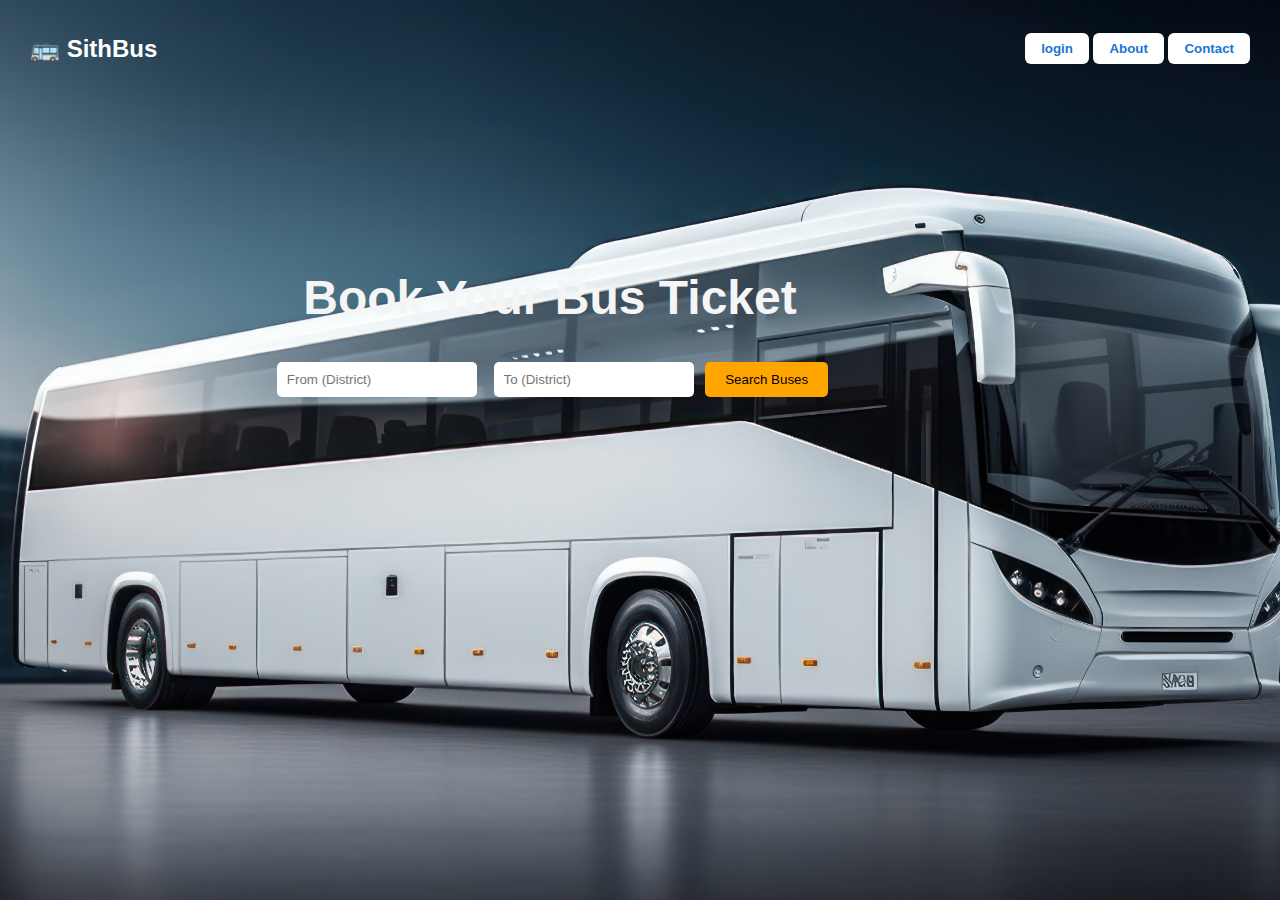
<file: index.html>
<!DOCTYPE html>
<html lang="en">
<head>
  <meta charset="UTF-8">
  <title>Bus Booking</title>
  <link rel="stylesheet" href="style.css">
</head>
<body>

<nav>
  <div>
    <h2 class="logo">🚌 SithBus</h2>
</div>
<div>
  <button class="login-btn" onclick="location.href='login.html'">login</button>
  <button  class="login-btn" onclick="location.href='About.html'">About</button>
  <button class="login-btn" onclick="location.href='contact.html'">Contact</button>
</div>
</nav>

<section class="search-box">
  <h1>Book Your Bus Ticket</h1>

  <input type="text" id="from" list="fromPlaces" placeholder="From (District)">

<datalist id="fromPlaces">
  <option value="Chennai">
  <option value="Tirunelveli">
</datalist>

<input type="text" id="to" list="toPlaces" placeholder="To (District)">

<datalist id="toPlaces">
  <option value="Madurai">
  <option value="Coimbatore">
  <option value="Trichy">
</datalist>
  <button type="button" onclick="searchBus()">Search Buses</button>
</section>


<script src="script.js"></script>
</body>
</html>
</file>
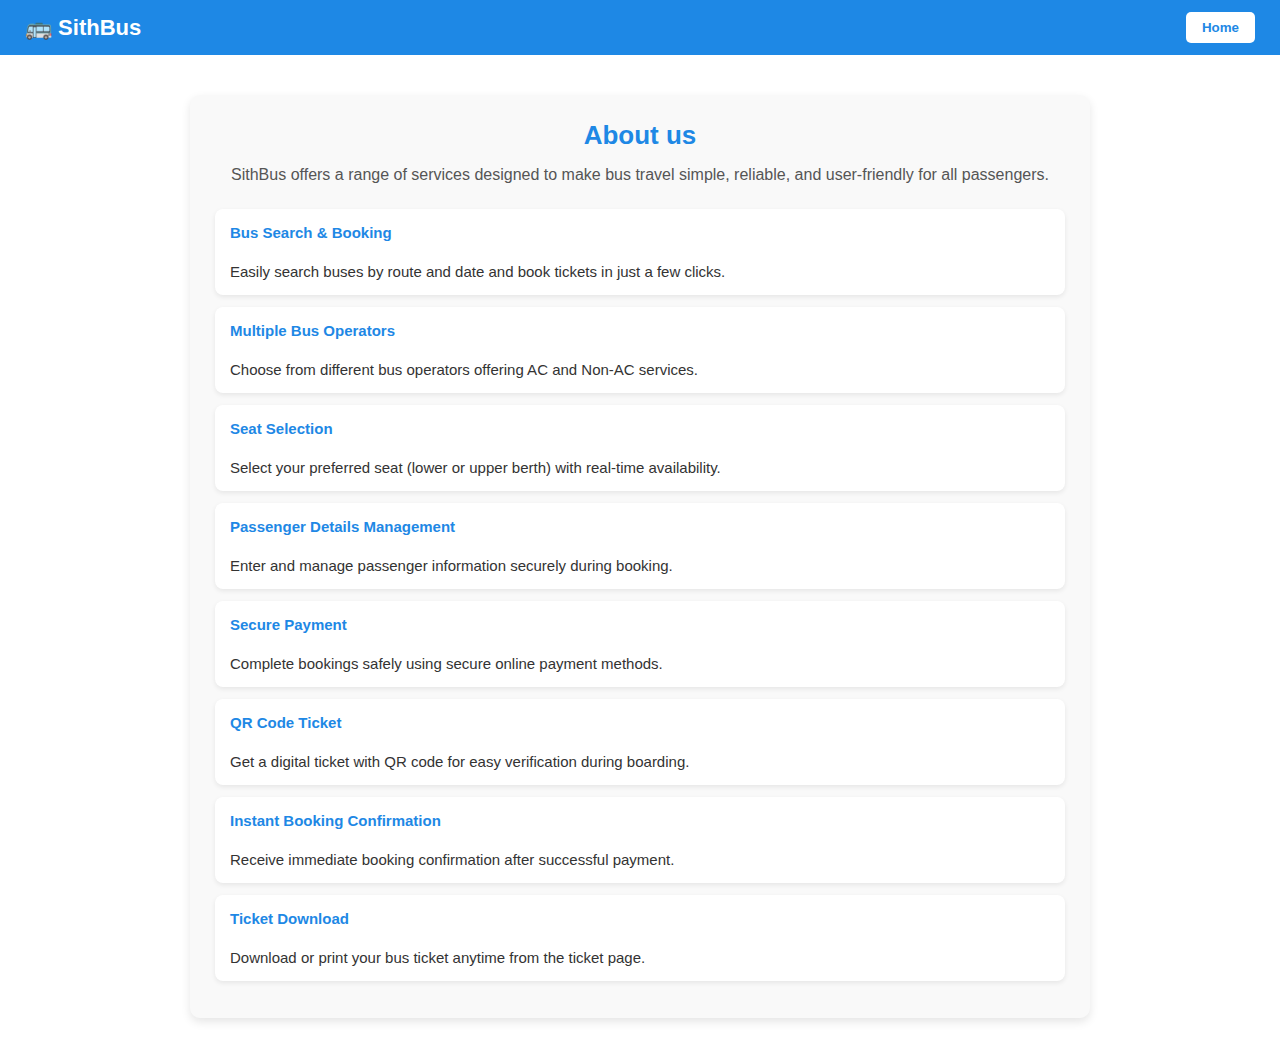
<file: About.html>
<!DOCTYPE html>
<html lang="en">
<head>
    <meta charset="UTF-8">
    <meta name="viewport" content="width=device-width, initial-scale=1.0">
    <title>About</title>
    <link rel="stylesheet" href="about.css">
</head>
<body>

    <nav class="navbar">
        <div>
    <h2 class="logo">🚌 SithBus</h2>
</div>
<div>
  <button  class="login-btn" onclick="location.href='index.html'">Home</button>
  
</div>
    </nav>

    <div class="about-container">
       
        <h3> About us</h3>

<p>
  SithBus offers a range of services designed to make bus travel
  simple, reliable, and user-friendly for all passengers.
</p>

<ul>
  <li>
    <b>Bus Search & Booking</b><br>
    Easily search buses by route and date and book tickets in just a few clicks.
  </li>

  <li>
    <b>Multiple Bus Operators</b><br>
    Choose from different bus operators offering AC and Non-AC services.
  </li>

  <li>
    <b>Seat Selection</b><br>
    Select your preferred seat (lower or upper berth) with real-time availability.
  </li>

  <li>
    <b>Passenger Details Management</b><br>
    Enter and manage passenger information securely during booking.
  </li>

  <li>
    <b>Secure Payment</b><br>
    Complete bookings safely using secure online payment methods.
  </li>

  <li>
    <b>QR Code Ticket</b><br>
    Get a digital ticket with QR code for easy verification during boarding.
  </li>

  <li>
    <b>Instant Booking Confirmation</b><br>
    Receive immediate booking confirmation after successful payment.
  </li>

  <li>
    <b>Ticket Download</b><br>
    Download or print your bus ticket anytime from the ticket page.
</li>
</ul>
</div>
</body>
</html>
</file>
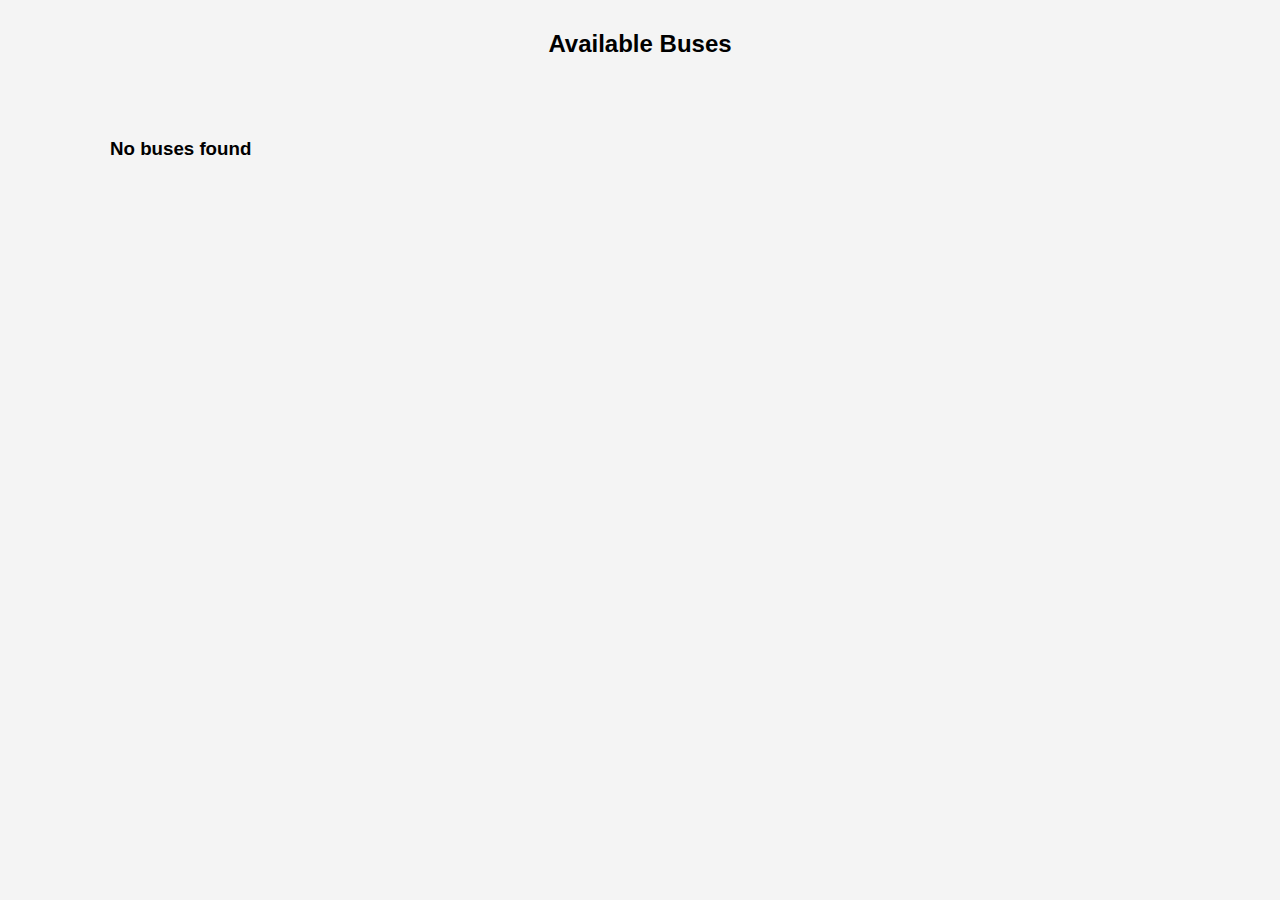
<file: buslist.html>
<!DOCTYPE html>
<html lang="en">
<head>
  <meta charset="UTF-8">
  <title>Available Buses</title>
  <link rel="stylesheet" href="buslist.css">
</head>
<body>

<center><h2>Available Buses</h2></center>

<div id="busList">
  
</div>

<script src="script.js"></script>
</body>
</html>
</file>
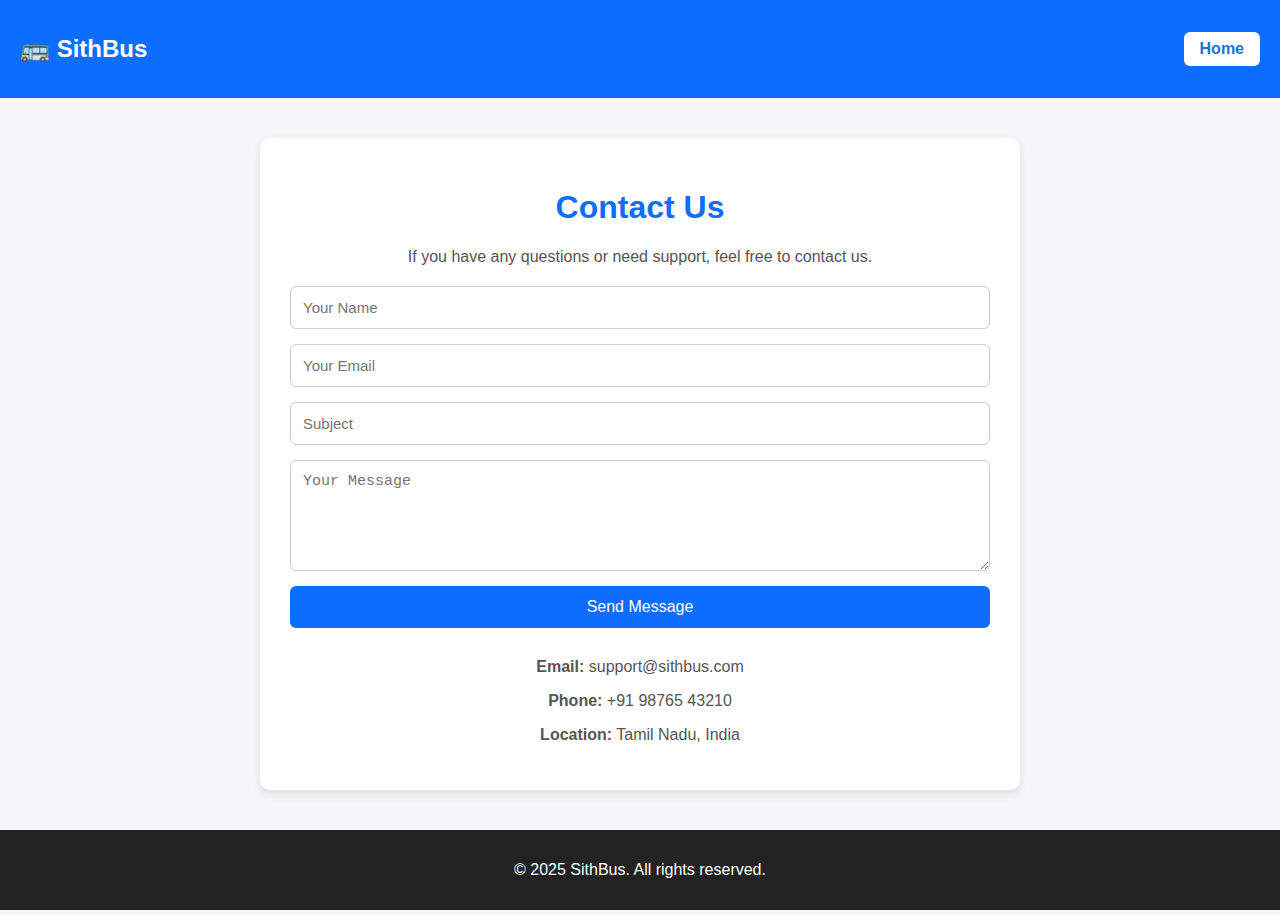
<file: contact.html>
<!DOCTYPE html>
<html lang="en">
<head>
  <meta charset="UTF-8">
  <title>Contact Us | SithBus</title>
  <link rel="stylesheet" href="contact.css">
</head>
<body>

<nav class="navbar">
  <div><h2>🚌 SithBus</h2></div>
  <div>
     <button class="login-btn" onclick="location.href='index.html'">Home</button>
  </div>
</nav>

<div class="contact-container">
  <h1>Contact Us</h1>
  <p>If you have any questions or need support, feel free to contact us.</p>

  <form onsubmit="submitForm(event)">
    <input type="text" id="name" placeholder="Your Name" required>
    <input type="email" id="email" placeholder="Your Email" required>
    <input type="text" id="subject" placeholder="Subject" required>
    <textarea id="message" placeholder="Your Message" rows="5" required></textarea>

    <button type="submit">Send Message</button>
  </form>

  <div class="contact-info">
    <p><b>Email:</b> support@sithbus.com</p>
    <p><b>Phone:</b> +91 98765 43210</p>
    <p><b>Location:</b> Tamil Nadu, India</p>
  </div>
</div>

<footer>
  <p>© 2025 SithBus. All rights reserved.</p>
</footer>

<script>
  function submitForm(e) {
    e.preventDefault();
    alert(" Message sent successfully!");
    e.target.reset();
  }
</script>

</body>
</html>
</file>
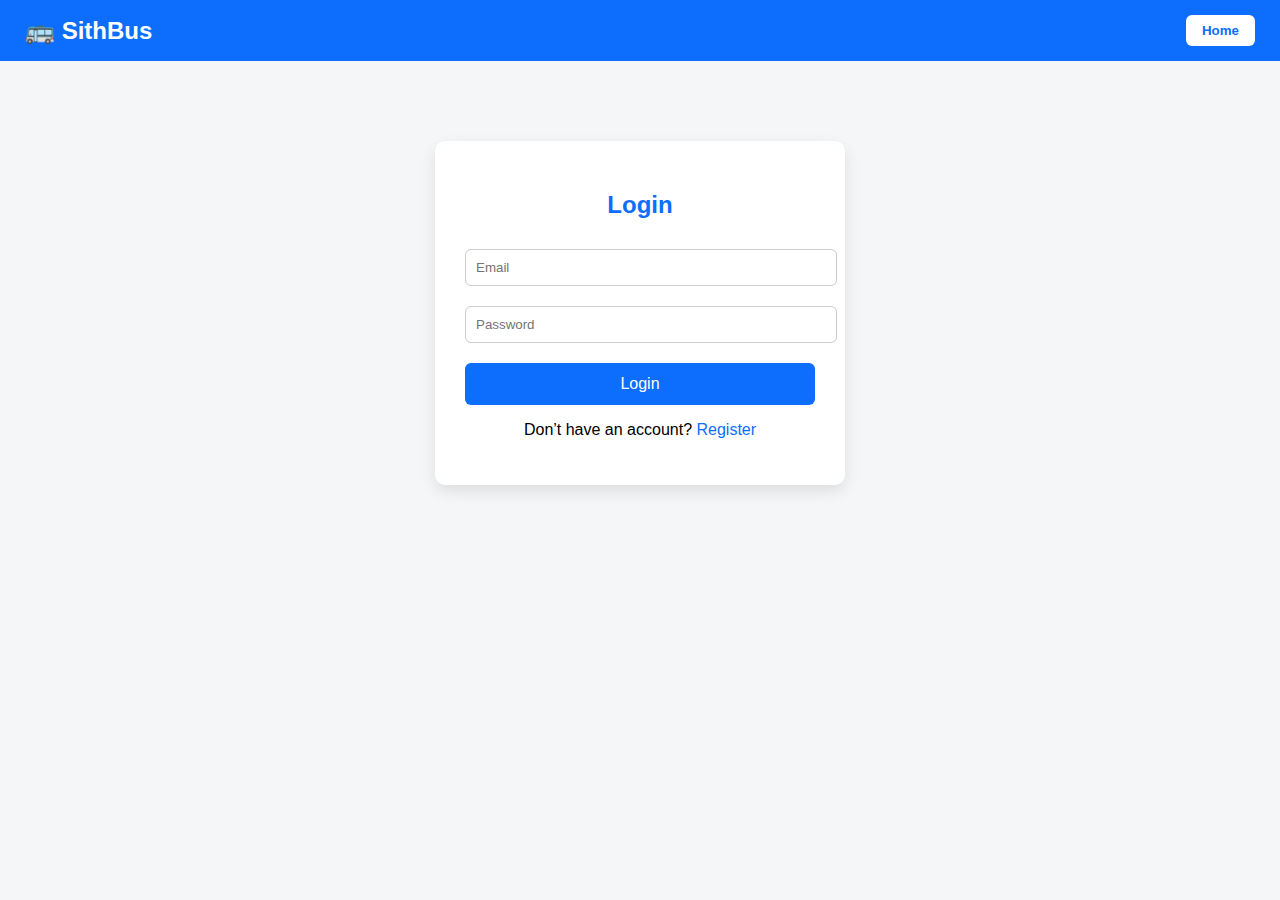
<file: login.html>
<!DOCTYPE html>
<html lang="en">
<head>
  <meta charset="UTF-8">
  <title>Login | SithBus</title>
  <link rel="stylesheet" href="login.css">
</head>
<body>


<nav class="navbar">
  <h2 class="logo">🚌 SithBus</h2>
  <button class="home-btn" onclick="location.href='index.html'">Home</button>
</nav>

<div class="login-container">
  <h2>Login</h2>

  <input type="email" id="loginEmail" placeholder="Email">
  <input type="password" id="loginPassword" placeholder="Password">

  <button onclick="login()">Login</button>

  <p>
    Don’t have an account?
    <a href="register.html">Register</a>
  </p>
</div>

<script >
    function login() {
  const email = document.getElementById("loginEmail").value.trim();
  const password = document.getElementById("loginPassword").value;

  const user = JSON.parse(localStorage.getItem("user"));

  if (!user || user.email !== email || user.password !== password) {
    alert("Invalid email or password");
    return;
  }

  alert(" Login successful!");
  window.location.href ="index.html";
}
</script>
</body>
</html>
</file>
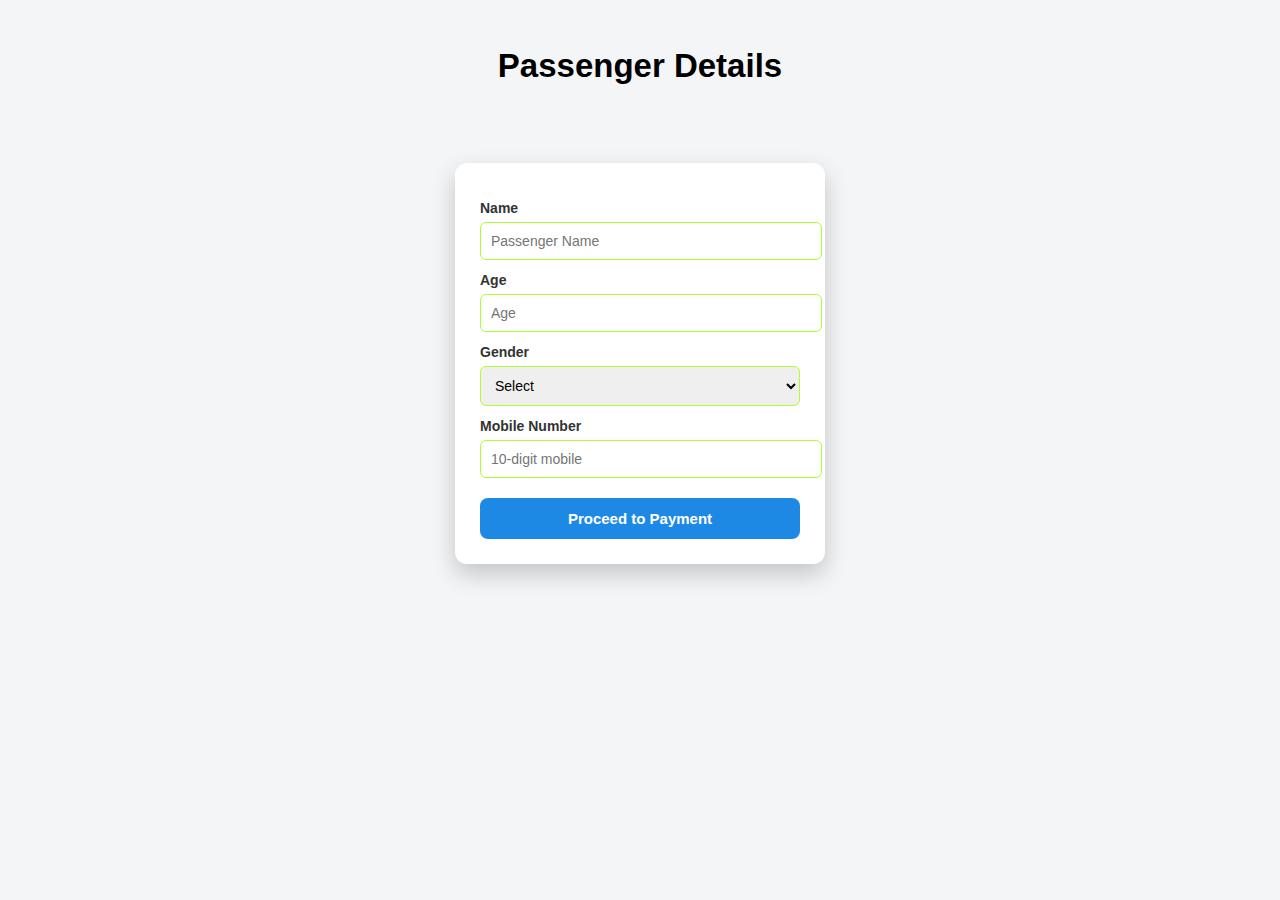
<file: passenger.html>
<!DOCTYPE html>
<html>
<head>
<meta name="viewport" content="width=device-width, initial-scale=1.0">
<title>Passenger Details</title>
<link rel="stylesheet" href="passenger.css">
</head>
<body>

<header class="header">
  <h2>Passenger Details</h2>
</header>

<div class="card">
  <label>Name</label>
  <input id="pname" placeholder="Passenger Name">

  <label>Age</label>
  <input id="page" type="number" placeholder="Age">

  <label>Gender</label>
  <select id="pgender">
    <option value="">Select</option>
    <option>Male</option>
    <option>Female</option>
  </select>

  <label>Mobile Number</label>
  <input id="pmobile" type="tel" placeholder="10-digit mobile">

  <button onclick="savePassenger()">Proceed to Payment</button>
</div>

<script src="script.js"></script>
</body>
</html>
</file>
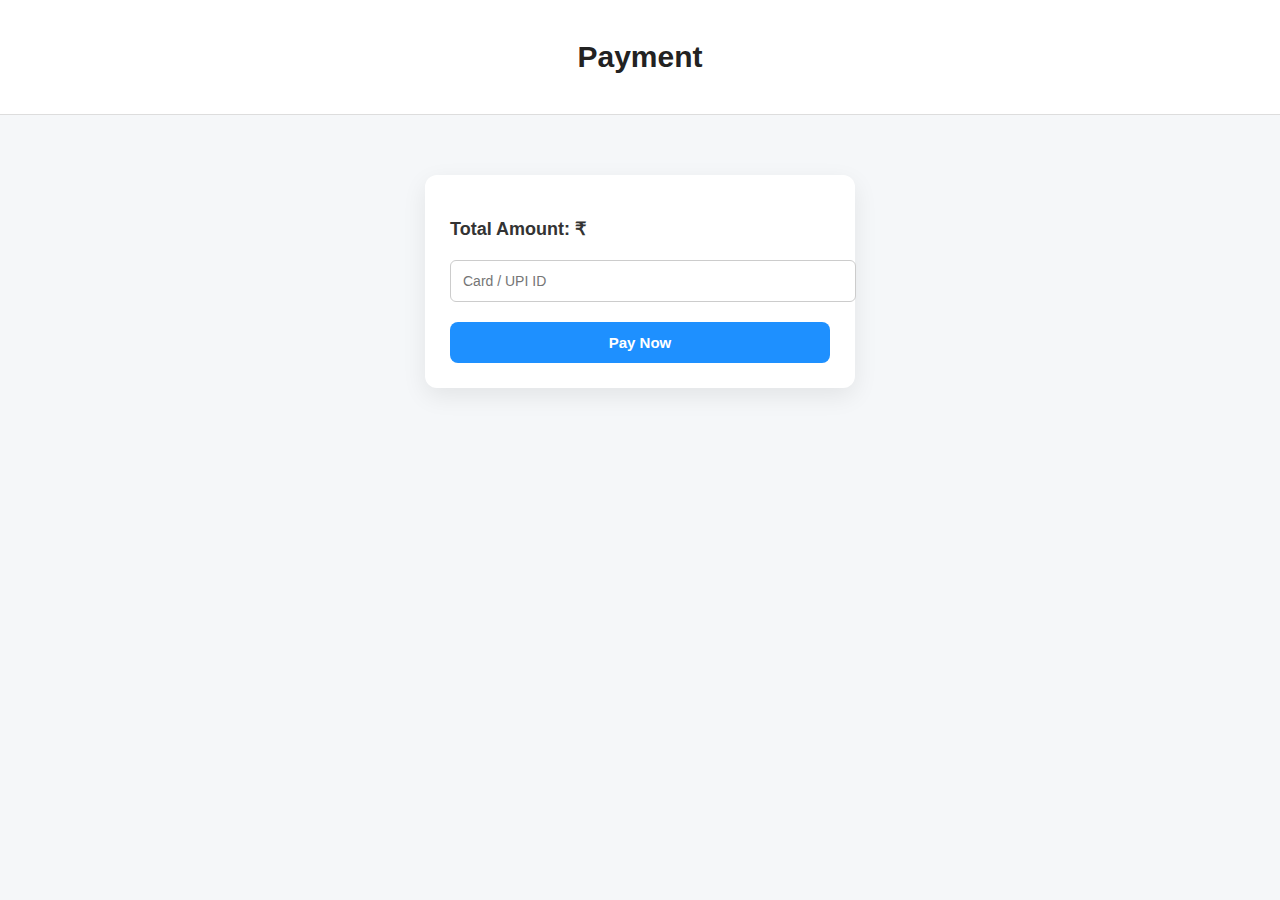
<file: payment.html>
<!DOCTYPE html>
<html>
<head>
<meta name="viewport" content="width=device-width, initial-scale=1.0">
<title>Payment</title>
<link rel="stylesheet" href="payment.css">
</head>
<body>

<header class="header">
  <h2>Payment</h2>
</header>

<div class="card">
  <p>Total Amount: ₹<span id="amount"></span></p>

  
  <input id="upi" placeholder="Card / UPI ID">

  
  <button type="button" onclick="payNow()">Pay Now</button>
</div>

<script src="script.js"></script>
</body>
</html>
</file>
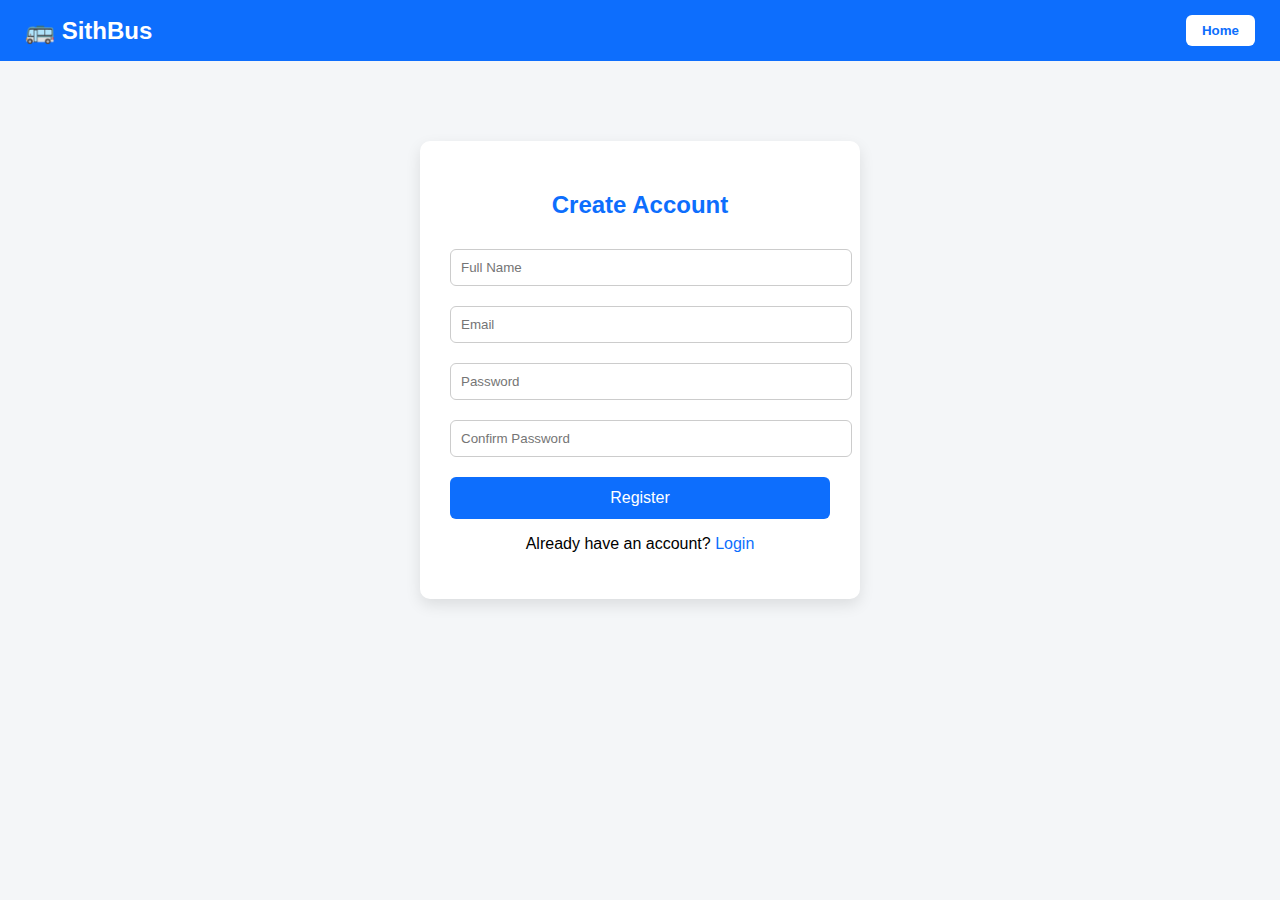
<file: register.html>
<!DOCTYPE html>
<html lang="en">
<head>
  <meta charset="UTF-8">
  <title>Register | SithBus</title>
  <link rel="stylesheet" href="register.css">
</head>
<body>


<nav class="navbar">
  <h2 class="logo">🚌 SithBus</h2>
  <button class="home-btn" onclick="location.href='index.html'">Home</button>
</nav>


<div class="register-container">
  <h2>Create Account</h2>

  <input type="text" id="regName" placeholder="Full Name">
  <input type="email" id="regEmail" placeholder="Email">
  <input type="password" id="regPassword" placeholder="Password">
  <input type="password" id="regConfirm" placeholder="Confirm Password">

  <button onclick="register()">Register</button>

  <p>
    Already have an account?
    <a href="login.html">Login</a>
  </p>
</div>

<script >

function register() {
  const name = document.getElementById("regName").value.trim();
  const email = document.getElementById("regEmail").value.trim();
  const password = document.getElementById("regPassword").value;
  const confirm = document.getElementById("regConfirm").value;

  if (!name || !email || !password || !confirm) {
    alert("Please fill all fields");
    return;
  }

  if (password !== confirm) {
    alert("Passwords do not match");
    return;
  }

  const user = { name, email, password };
  localStorage.setItem("user", JSON.stringify(user));

  alert(" Registration successful!");
  window.location.href ="login.html";
}
</script>
</body>
</html>
</file>
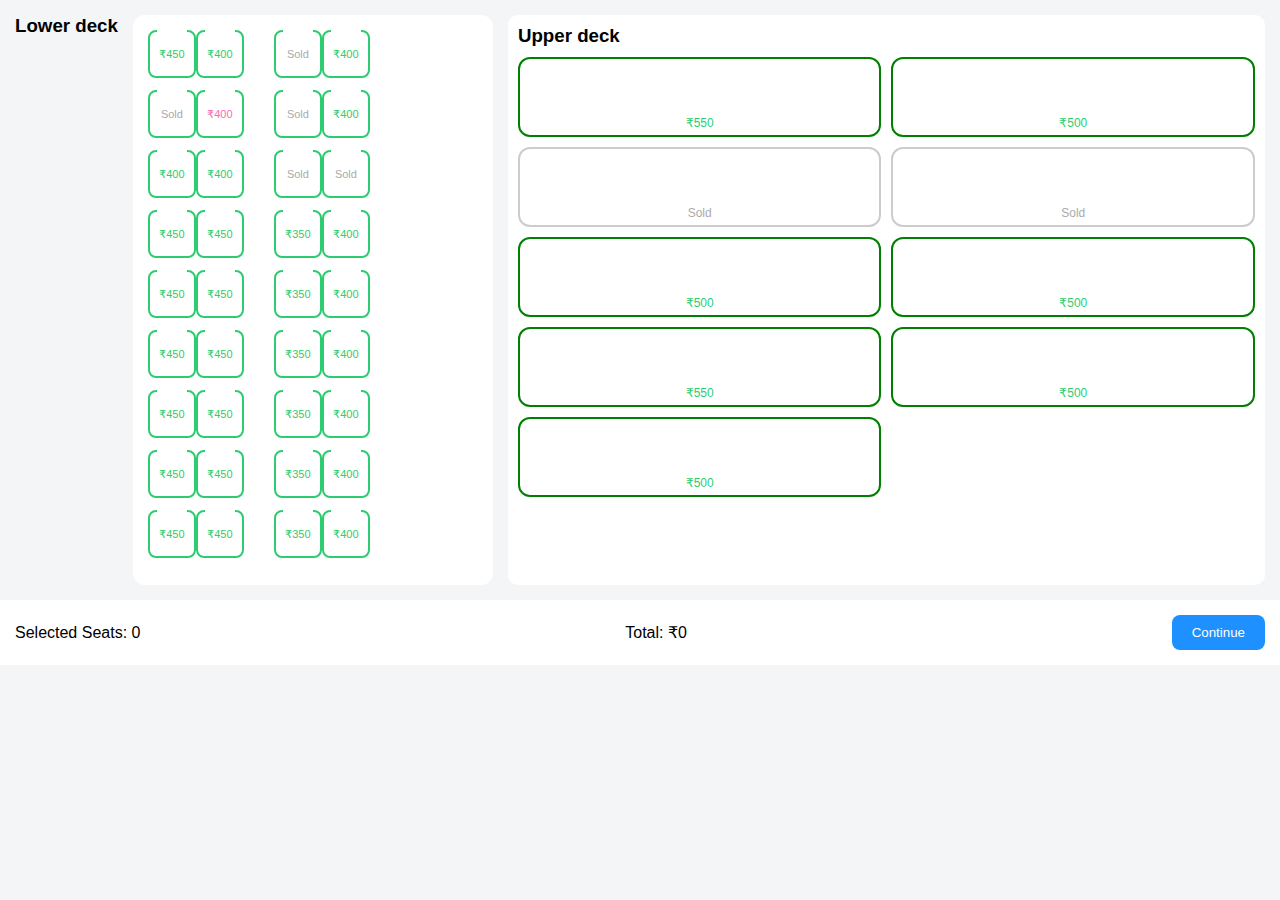
<file: seat.html>
<!DOCTYPE html>
<html lang="en">
<head>
  <meta charset="UTF-8">
  <title>Select Seats</title>
  <link rel="stylesheet" href="seat.css">
</head>
<body>


<div class="container">
  
<h3>Lower deck</h3>

<div class="lower-deck">
  <!-- Row 1 -->
  <div class="seat-row">
    <div class="seat seater available">₹450</div>
    <div class="seat seater available">₹400</div>
    <div class="aisle"></div>
    <div class="seat seater booked">Sold</div>
    <div class="seat seater available">₹400</div>
  </div>

  <!-- Row 2 -->
  <div class="seat-row">
    <div class="seat seater booked">Sold</div>
    <div class="seat seater ladies">₹400</div>
    <div class="aisle"></div>
    <div class="seat seater booked">Sold</div>
    <div class="seat seater available">₹400</div>
  </div>

  <!-- Row 3 -->
  <div class="seat-row">
    <div class="seat seater available">₹400</div>
    <div class="seat seater available">₹400</div>
    <div class="aisle"></div>
    <div class="seat seater booked">Sold</div>
    <div class="seat seater booked">Sold</div>
  </div>

  <!-- Row 4 -->
  <div class="seat-row">
    <div class="seat seater available">₹450</div>
    <div class="seat seater available">₹450</div>
    <div class="aisle"></div>
    <div class="seat seater available">₹350</div>
    <div class="seat seater available">₹400</div>
</div>

<!-- Row 5 -->

<div class="seat-row">
    <div class="seat seater available">₹450</div>
    <div class="seat seater available">₹450</div>
    <div class="aisle"></div>
    <div class="seat seater available">₹350</div>
    <div class="seat seater available">₹400</div>
</div>
<!-- Row 6 -->
<div class="seat-row">
    <div class="seat seater available">₹450</div>
    <div class="seat seater available">₹450</div>
    <div class="aisle"></div>
    <div class="seat seater available">₹350</div>
    <div class="seat seater available">₹400</div>
</div>
<!-- Row 7 -->
<div class="seat-row">
    <div class="seat seater available">₹450</div>
    <div class="seat seater available">₹450</div>
    <div class="aisle"></div>
    <div class="seat seater available">₹350</div>
    <div class="seat seater available">₹400</div>
</div>
<!-- Row 8 -->
<div class="seat-row">
    <div class="seat seater available">₹450</div>
    <div class="seat seater available">₹450</div>
    <div class="aisle"></div>
    <div class="seat seater available">₹350</div>
    <div class="seat seater available">₹400</div>
</div>
<!-- Row 9 -->
<div class="seat-row">
    <div class="seat seater available">₹450</div>
    <div class="seat seater available">₹450</div>
    <div class="aisle"></div>
    <div class="seat seater available">₹350</div>
    <div class="seat seater available">₹400</div>
</div>

</div>
  <!-- UPPER DECK -->
  <div class="deck">
    <h3>Upper deck</h3>
    <div class="seat-grid sleeper">
      <div class="sleeper-seat available" data-price="550">₹550</div>
      <div class="sleeper-seat available" data-price="500">₹500</div>
      <div class="sleeper-seat booked">Sold</div>

      <div class="sleeper-seat booked">Sold</div>
      <div class="sleeper-seat available" data-price="500">₹500</div>
      <div class="sleeper-seat available" data-price="500">₹500</div>

      <div class="sleeper-seat available" data-price="550">₹550</div>
      <div class="sleeper-seat available" data-price="500">₹500</div>
      <div class="sleeper-seat available" data-price="500">₹500</div>
    </div>
  </div>

</div>

<div class="footer">
  <p>Selected Seats: <span id="count">0</span></p>
  <p>Total: ₹<span id="total">0</span></p>
  <button onclick="goPassenger()">Continue</button>
</div>

<script src="script.js"></script>
</body>
</html>
</file>
<file: style.css>
body {
    margin: 0;
    font-family: Arial, sans-serif;
    background-image:url("vecteezy_bus-in-the-street_27298467.jpg");
    background-size: cover;        
    background-position: center;
    background-repeat: no-repeat;
    height: 100vh;
    
}

nav {
    
    color: white;
    padding: 15px 30px;
    display: flex;
    justify-content: space-between;
    align-items: center;
}


.login-btn {
    background: white;
    color: #1976d2;
    border: none;
    padding: 8px 16px;
    border-radius: 6px;
    font-weight: 600;
    cursor: pointer;
    gap: 60px;
}

.search-box {
    padding: 40px;
    text-align: center;
    color:whitesmoke;
    margin-top: 100px;
    margin-right: 180px;
    font-size: x-large;
  
}

.search-box input {
    padding: 10px;
    width: 180px;
    margin: 5px;
    border-radius: 5px;
    border: none;
}

.search-box button {
    padding: 10px 20px;
    background: orange;
    border: none;
    border-radius: 5px;
    cursor: pointer;
}

button:hover {
  background:red;
}



@media (max-width: 768px) {

  body {
    height: auto;
    background-position: center;
  }

  nav {
    flex-direction: column;
    gap: 15px;
    text-align: center;
  }

  .login-btn {
    width: 100%;
    max-width: 200px;
  }

  .search-box {
    margin: 40px 10px;
    padding: 20px;
    font-size: medium;
  }

  .search-box input {
    width: 100%;
    max-width: 280px;
    display: block;
    margin: 10px auto;
  }

  .search-box button {
    width: 100%;
    max-width: 280px;
    margin-top: 15px;
  }
}

@media (max-width: 480px) {

  .search-box {
    margin-top: 20px;
    font-size: small;
  }

  nav h2 {
    font-size: 18px;
  }

  .login-btn {
    padding: 10px;
    font-size: 14px;
  }
}
</file>
<file: about.css>
* {
    margin: 0;
    padding: 0;
    box-sizing: border-box;
    font-family: Arial, sans-serif;
}

.navbar {
    display: flex;
    justify-content: space-between;
    align-items: center;
    background-color: #1e88e5;
    padding: 12px 25px;
}

.logo {
    color: #fff;
    font-size: 22px;
}

.login-btn {
    padding: 8px 16px;
    border: none;
    background-color: #fff;
    color: #1e88e5;
    font-weight: bold;
    border-radius: 5px;
    cursor: pointer;
}

.login-btn:hover {
    background-color: #e3f2fd;
}

.about-container {
    max-width: 900px;
    margin: 40px auto;
    padding: 25px;
    background: #f9f9f9;
    border-radius: 10px;
    box-shadow: 0 4px 10px rgba(0, 0, 0, 0.1);
}

.about-container h3 {
    text-align: center;
    font-size: 26px;
    margin-bottom: 15px;
    color: #1e88e5;
}

.about-container p {
    text-align: center;
    font-size: 16px;
    color: #555;
    margin-bottom: 25px;
}


.about-container ul {
    list-style: none;
}

.about-container li {
    background: #ffffff;
    margin-bottom: 12px;
    padding: 15px;
    border-radius: 8px;
    box-shadow: 0 2px 5px rgba(0, 0, 0, 0.08);
    font-size: 15px;
    color: #333;
}

.about-container li b {
    color: #1e88e5;
    display: block;
    margin-bottom: 5px;
}

button:hover {
  background:red;
}

/*  TABLET VIEW */
@media (max-width: 768px) {

  .navbar {
    flex-direction: column;
    gap: 12px;
    text-align: center;
  }

  .logo {
    font-size: 20px;
  }

  .login-btn {
    width: 100%;
    max-width: 220px;
  }

  .about-container {
    margin: 20px 15px;
    padding: 20px;
  }

  .about-container h3 {
    font-size: 22px;
  }

  .about-container p {
    font-size: 15px;
  }

  .about-container li {
    font-size: 14px;
    padding: 12px;
  }
}

/*  SMALL MOBILE VIEW */
@media (max-width: 480px) {

  .logo {
    font-size: 18px;
  }

  .login-btn {
    padding: 10px;
    font-size: 14px;
  }

  .about-container h3 {
    font-size: 20px;
  }

  .about-container p {
    font-size: 14px;
  }

  .about-container li {
    font-size: 13px;
  }
}
</file>
<file: buslist.css>
* {
  margin: 0;
  padding: 0;
  box-sizing: border-box;
  font-family: Arial, sans-serif;
}

body {
  background: #f4f4f4;
}

h2{
  margin-top: 30px;
  font-size: x-large;
  
}


#busList {
  display: grid;
  grid-template-columns: repeat(3, 1fr);
  
  gap: 30px;
  max-width: 1100px;
  margin: 60px auto;
  padding: 20px;
}


.bus-card {
  background: #f7f6f3;
  padding: 25px;
  border-radius: 15px;
  box-shadow: 0 8px 20px rgba(0,0,0,0.15);
  transition: transform 0.4s ease, box-shadow 0.4s ease;
  animation: fadeUp 0.6s ease;
}

.bus-card:hover {
  transform: translateY(-10px) scale(1.03);
  box-shadow: 0 12px 30px rgba(0,0,0,0.25);
}

.rating {
  color: #ff9800;
  margin: 8px 0;
}

.price {
  font-weight: bold;
  margin-bottom: 15px;
}


button {
  width: 100%;
  padding: 10px;
  background: #3f51b5;
  color: white;
  border: none;
  border-radius: 8px;
  cursor: pointer;
}

button:hover {
  background:red;
}


@keyframes fadeUp {
  from {
    opacity: 0;
    transform: translateY(30px);
  }
  to {
    opacity: 1;
    transform: translateY(0);
  }
}


@media (max-width: 900px) {
  .busList {
    grid-template-columns: repeat(2, 1fr); /* 2 columns */
  }
}

@media (max-width: 600px) {
  .busList {
    grid-template-columns: 1fr; /* 1 column */
  }
}
</file>
<file: contact.css>
body {
  margin: 0;
  font-family: Arial, sans-serif;
  background: #f4f6f8;
}

.navbar {
  background: #0d6efd;
  color: white;
  padding: 15px 20px;
  display: flex;
  justify-content: space-between;
  align-items: center;
}
.login-btn {
    background: white;
    color: #1976d2;
    border: none;
    padding: 8px 16px;
    border-radius: 6px;
    font-weight: 600;
    cursor: pointer;
    gap: 60px;
}



.contact-container {
  max-width: 700px;
  margin: 40px auto;
  background: white;
  padding: 30px;
  border-radius: 10px;
  box-shadow: 0 4px 10px rgba(0,0,0,0.1);
}

.contact-container h1 {
  text-align: center;
  color: #0d6efd;
}

.contact-container p {
  text-align: center;
  color: #555;
}

form {
  display: flex;
  flex-direction: column;
  gap: 15px;
  margin-top: 20px;
}

input, textarea {
  padding: 12px;
  border-radius: 6px;
  border: 1px solid #ccc;
  font-size: 15px;
}

button {
  padding: 12px;
  background: #0d6efd;
  color: white;
  border: none;
  border-radius: 6px;
  font-size: 16px;
  cursor: pointer;
}

button:hover {
  background:red;
}

.contact-info {
  margin-top: 30px;
  text-align: center;
  color: #333;
}

footer {
  margin-top: 40px;
  text-align: center;
  padding: 15px;
  background: #222;
  color:white;
}


/*  TABLET VIEW */
@media (max-width: 768px) {

  .navbar {
    flex-direction: column;
    gap: 12px;
    text-align: center;
  }

  .login-btn {
    width: 100%;
    max-width: 220px;
  }

  .contact-container {
    margin: 20px 15px;
    padding: 20px;
  }

  .contact-container h1 {
    font-size: 22px;
  }

  .contact-container p {
    font-size: 14px;
  }

  input, textarea {
    font-size: 14px;
    padding: 10px;
  }

  button {
    font-size: 15px;
  }
}

/*  SMALL MOBILE VIEW */
@media (max-width: 480px) {

  .contact-container {
    padding: 18px;
  }

  .contact-container h1 {
    font-size: 20px;
  }

  .contact-container p {
    font-size: 13px;
  }

  .login-btn {
    padding: 10px;
    font-size: 14px;
  }

  footer {
    font-size: 13px;
    padding: 12px;
  }
}
</file>
<file: login.css>
body {
  margin: 0;
  font-family: Arial, sans-serif;
  background: #f4f6f8;
}


.navbar {
  background: #0d6efd;
  color: white;
  padding: 15px 25px;
  display: flex;
  justify-content: space-between;
  align-items: center;
}

.logo {
  margin: 0;
}

.home-btn {
  background: white;
  color: #0d6efd;
  border: none;
  padding: 8px 16px;
  border-radius: 6px;
  font-weight: bold;
  cursor: pointer;
}

button:hover {
  background:red;
}

.login-container {
  width: 350px;
  background: white;
  margin: 80px auto;
  padding: 30px;
  border-radius: 10px;
  box-shadow: 0 6px 15px rgba(0,0,0,0.1);
  text-align: center;
}

.login-container h2 {
  margin-bottom: 20px;
  color: #0d6efd;
}

.login-container input {
  width: 100%;
  padding: 10px;
  margin: 10px 0;
  border-radius: 6px;
  border: 1px solid #ccc;
}

.login-container button {
  width: 100%;
  padding: 12px;
  margin-top: 10px;
  background: #0d6efd;
  color: white;
  border: none;
  border-radius: 6px;
  font-size: 16px;
  cursor: pointer;
}

.login-container button:hover {
  background: #0b5ed7;
}

.login-container a {
  color: #0d6efd;
  text-decoration: none;
  font-weight: bold;
}


/* TABLET VIEW */
@media (max-width: 768px) {

  .navbar {
    flex-direction: column;
    gap: 12px;
    text-align: center;
  }

  .home-btn {
    width: 100%;
    max-width: 200px;
  }

  .login-container {
    width: 90%;
    margin: 50px auto;
    padding: 25px;
  }

  .login-container h2 {
    font-size: 22px;
  }
}

/* SMALL MOBILE VIEW */
@media (max-width: 480px) {

  .login-container {
    padding: 20px;
  }

  .login-container h2 {
    font-size: 20px;
  }

  .login-container input {
    padding: 12px;
    font-size: 14px;
  }

  .login-container button {
    font-size: 15px;
    padding: 12px;
  }

  .home-btn {
    font-size: 14px;
    padding: 10px;
  }
}
</file>
<file: passenger.css>
body {
  margin: 0;
  font-family: Arial, sans-serif;
  background: #f4f5f7;
  min-height: 100vh;
  display: flex;
  flex-direction: column;
  align-items: center;
}


.header {
  width: 100%;
  text-align: center;
  padding: 20px;
  color:black;
  font-size: 22px;
  font-weight: bold;
}

.card {
  background: #ffffff;
  width: 320px;
  padding: 25px;
  border-radius: 12px;
  box-shadow: 0 10px 25px rgba(0, 0, 0, 0.2);
  margin-top: 30px;
}


.card label {
  display: block;
  margin-top: 12px;
  font-size: 14px;
  font-weight: 600;
  color: #333;
}


.card input,
.card select {
  width: 100%;
  padding: 10px;
  margin-top: 6px;
  border-radius: 6px;
  border: 1px solid greenyellow;
  font-size: 14px;
  outline: none;
}

.card input:focus,
.card select:focus {
  border-color: #1e88e5;
}


.card button {
  width: 100%;
  margin-top: 20px;
  padding: 12px;
  background: #1e88e5;
  color: white;
  font-size: 15px;
  font-weight: bold;
  border: none;
  border-radius: 8px;
  cursor: pointer;
  transition: background 0.3s ease;
}

.card button:hover {
  background: #1565c0;
}


/* TABLET VIEW */
@media (max-width: 768px) {

  body {
    padding: 10px;
  }

  .header {
    font-size: 20px;
    padding: 15px;
  }

  .card {
    width: 90%;
    max-width: 360px;
    margin-top: 20px;
    padding: 22px;
  }
}

/* SMALL MOBILE VIEW */
@media (max-width: 480px) {

  .header {
    font-size: 18px;
  }

  .card {
    width: 100%;
    padding: 18px;
    border-radius: 10px;
  }

  .card label {
    font-size: 13px;
  }

  .card input,
  .card select {
    font-size: 13px;
    padding: 12px;
  }

  .card button {
    font-size: 14px;
    padding: 12px;
  }
}
</file>
<file: payment.css>
body {
  margin: 0;
  font-family: Arial, sans-serif;
  background: #f5f7f9;   
  min-height: 100vh;
}


.header {
  background: #ffffff;
  padding: 15px;
  text-align: center;
  font-size: 20px;
  font-weight: 600;
  color: #222;
  border-bottom: 1px solid #ddd;
}


.card {
  background: #ffffff;
  max-width: 380px;
  margin: 60px auto;
  padding: 25px;
  border-radius: 12px;
  box-shadow: 0 8px 25px rgba(0, 0, 0, 0.08);
}


.card p {
  font-size: 18px;
  font-weight: 600;
  margin-bottom: 20px;
  color: #333;
}

.card input {
  width: 100%;
  padding: 12px;
  border-radius: 6px;
  border: 1px solid #ccc;
  font-size: 14px;
  margin-bottom: 20px;
}

.card input:focus {
  outline: none;
  border-color: #1e90ff;
}


.card button {
  width: 100%;
  padding: 12px;
  background: #1e90ff;
  color: white;
  border: none;
  border-radius: 8px;
  font-size: 15px;
  font-weight: 600;
  cursor: pointer;
}

.card button:hover {
  background: #0b74d1;
}

/* TABLET VIEW */
@media (max-width: 768px) {

  .header {
    font-size: 18px;
    padding: 12px;
  }

  .card {
    margin: 40px 16px;
    padding: 22px;
  }

  .card p {
    font-size: 16px;
  }
}

/* SMALL MOBILE VIEW */
@media (max-width: 480px) {

  .header {
    font-size: 16px;
  }

  .card {
    margin: 25px 12px;
    padding: 18px;
    border-radius: 10px;
  }

  .card p {
    font-size: 15px;
  }

  .card input {
    font-size: 13px;
    padding: 12px;
  }

  .card button {
    font-size: 14px;
    padding: 12px;
  }
}
</file>
<file: register.css>
body {
  margin: 0;
  font-family: Arial, sans-serif;
  background: #f4f6f8;
}


.navbar {
  background: #0d6efd;
  color: white;
  padding: 15px 25px;
  display: flex;
  justify-content: space-between;
  align-items: center;
}

.logo {
  margin: 0;
}

.home-btn {
  background: white;
  color: #0d6efd;
  border: none;
  padding: 8px 16px;
  border-radius: 6px;
  font-weight: bold;
  cursor: pointer;
}

.home-btn:hover {
  background: red;
}


.register-container {
  width: 380px;
  background: white;
  margin: 80px auto;
  padding: 30px;
  border-radius: 10px;
  box-shadow: 0 6px 15px rgba(0,0,0,0.1);
  text-align: center;
}

.register-container h2 {
  margin-bottom: 20px;
  color: #0d6efd;
}

.register-container input {
  width: 100%;
  padding: 10px;
  margin: 10px 0;
  border-radius: 6px;
  border: 1px solid #ccc;
}

.register-container button {
  width: 100%;
  padding: 12px;
  margin-top: 10px;
  background: #0d6efd;
  color: white;
  border: none;
  border-radius: 6px;
  font-size: 16px;
  cursor: pointer;
}

.register-container button:hover {
  background: #0b5ed7;
}

.register-container a {
  color: #0d6efd;
  text-decoration: none;
  font-weight: bold;
}

@media (max-width: 480px) {

  .navbar {
    padding: 12px;
  }

  .logo {
    font-size: 20px;
  }

  .register-container {
    margin-top: 30px;
  }
}
</file>
<file: seat.css>
* {
  margin: 0;
  padding: 0;
  box-sizing: border-box;
  font-family: Arial, sans-serif;
}

body {
  background: #f4f5f7;
}

.header {
  display: flex;
  gap: 10px;
  padding: 15px;
  background: #fff;
  align-items: center;
}

.back {
  font-size: 22px;
  cursor: pointer;
}

.container {
  display: flex;
  gap: 15px;
  padding: 15px;
}

.deck {
  background: #fff;
  padding: 10px;
  border-radius: 10px;
  flex: 1;
}

.deck h3 {
  margin-bottom: 10px;
}

.seat-grid {
  display: grid;
  grid-template-columns: repeat(3, 1fr);
  gap: 10px;
}

.seat {
  height: 45px;
  border-radius: 8px;
  border: 2px solid green;
  display: flex;
  justify-content: center;
  align-items: center;
  font-size: 12px;
  cursor: pointer;
}

.sleeper {
  grid-template-columns: repeat(2, 1fr);
}

.sleeper-seat {
  height: 80px;
  border-radius: 12px;
  border: 2px solid green;
  display: flex;
  justify-content: center;
  align-items: flex-end;
  padding-bottom: 5px;
  font-size: 12px;
  cursor: pointer;
}

.available {
  color: green;
}

.booked {
  border-color: #ccc;
  color: #aaa;
  cursor: not-allowed;
}

.ladies {
  border-color: hotpink;
  color: hotpink;
}

.selected {
  background: #1e90ff;
  color: #fff;
  border-color: #1e90ff;
}

.footer {
  background: #fff;
  padding: 15px;
  display: flex;
  justify-content: space-between;
  align-items: center;
}

.footer button {
  background: #1e90ff;
  color: #fff;
  border: none;
  padding: 10px 20px;
  border-radius: 8px;
  cursor:pointer;
}



.lower-deck {
  background: #fff;
  padding: 15px;
  border-radius: 12px;
  width: 360px;
}

.seat-row {
  display: flex;
  align-items: center;
  margin-bottom: 12px;
}

.seat.seater {
  width: 48px;
  height: 48px;
  border-radius: 8px;
  border: 2px solid #2ecc71;
  font-size: 11px;
  display: flex;
  justify-content: center;
  align-items: center;
  cursor: pointer;
  position: relative;
}

.seat.seater::before {
  content: "";
  position: absolute;
  top: -6px;
  width: 30px;
  height: 10px;
  border-radius: 4px;
  border: 2px solid inherit;
  background: #fff;
}

.aisle {
  width: 30px;
}

.available {
  color: #2ecc71;
}

.booked {
  border-color: #ccc;
  color: #aaa;
  cursor: not-allowed;
}

.ladies {
  border-color: hotpink;
  color: hotpink;
}

.selected {
  background: #1e90ff;
  border-color: #1e90ff;
  color:#fff;
}


/*  TABLET VIEW */
@media (max-width: 768px) {

  .container {
    flex-direction: column;
    gap: 20px;
  }

  .deck {
    width: 100%;
  }

  .lower-deck {
    width: 100%;
  }

  .seat-grid {
    grid-template-columns: repeat(4, 1fr);
  }

  .footer {
    flex-direction: column;
    gap: 12px;
    text-align: center;
  }

  .footer button {
    width: 100%;
  }
}

/* SMALL MOBILE VIEW */
@media (max-width: 480px) {

  .header {
    padding: 12px;
  }

  .back {
    font-size: 20px;
  }

  .seat-grid {
    grid-template-columns: repeat(3, 1fr);
    gap: 8px;
  }

  .seat {
    height: 40px;
    font-size: 11px;
  }

  .sleeper-seat {
    height: 70px;
    font-size: 11px;
  }

  .seat.seater {
    width: 42px;
    height: 42px;
    font-size: 10px;
  }

  .seat.seater::before {
    width: 24px;
    height: 8px;
    top: -5px;
  }

  .aisle {
    width: 20px;
  }

  .footer {
    padding: 12px;
  }

  .footer button {
    padding: 12px;
    font-size: 14px;
  }
}
</file>
